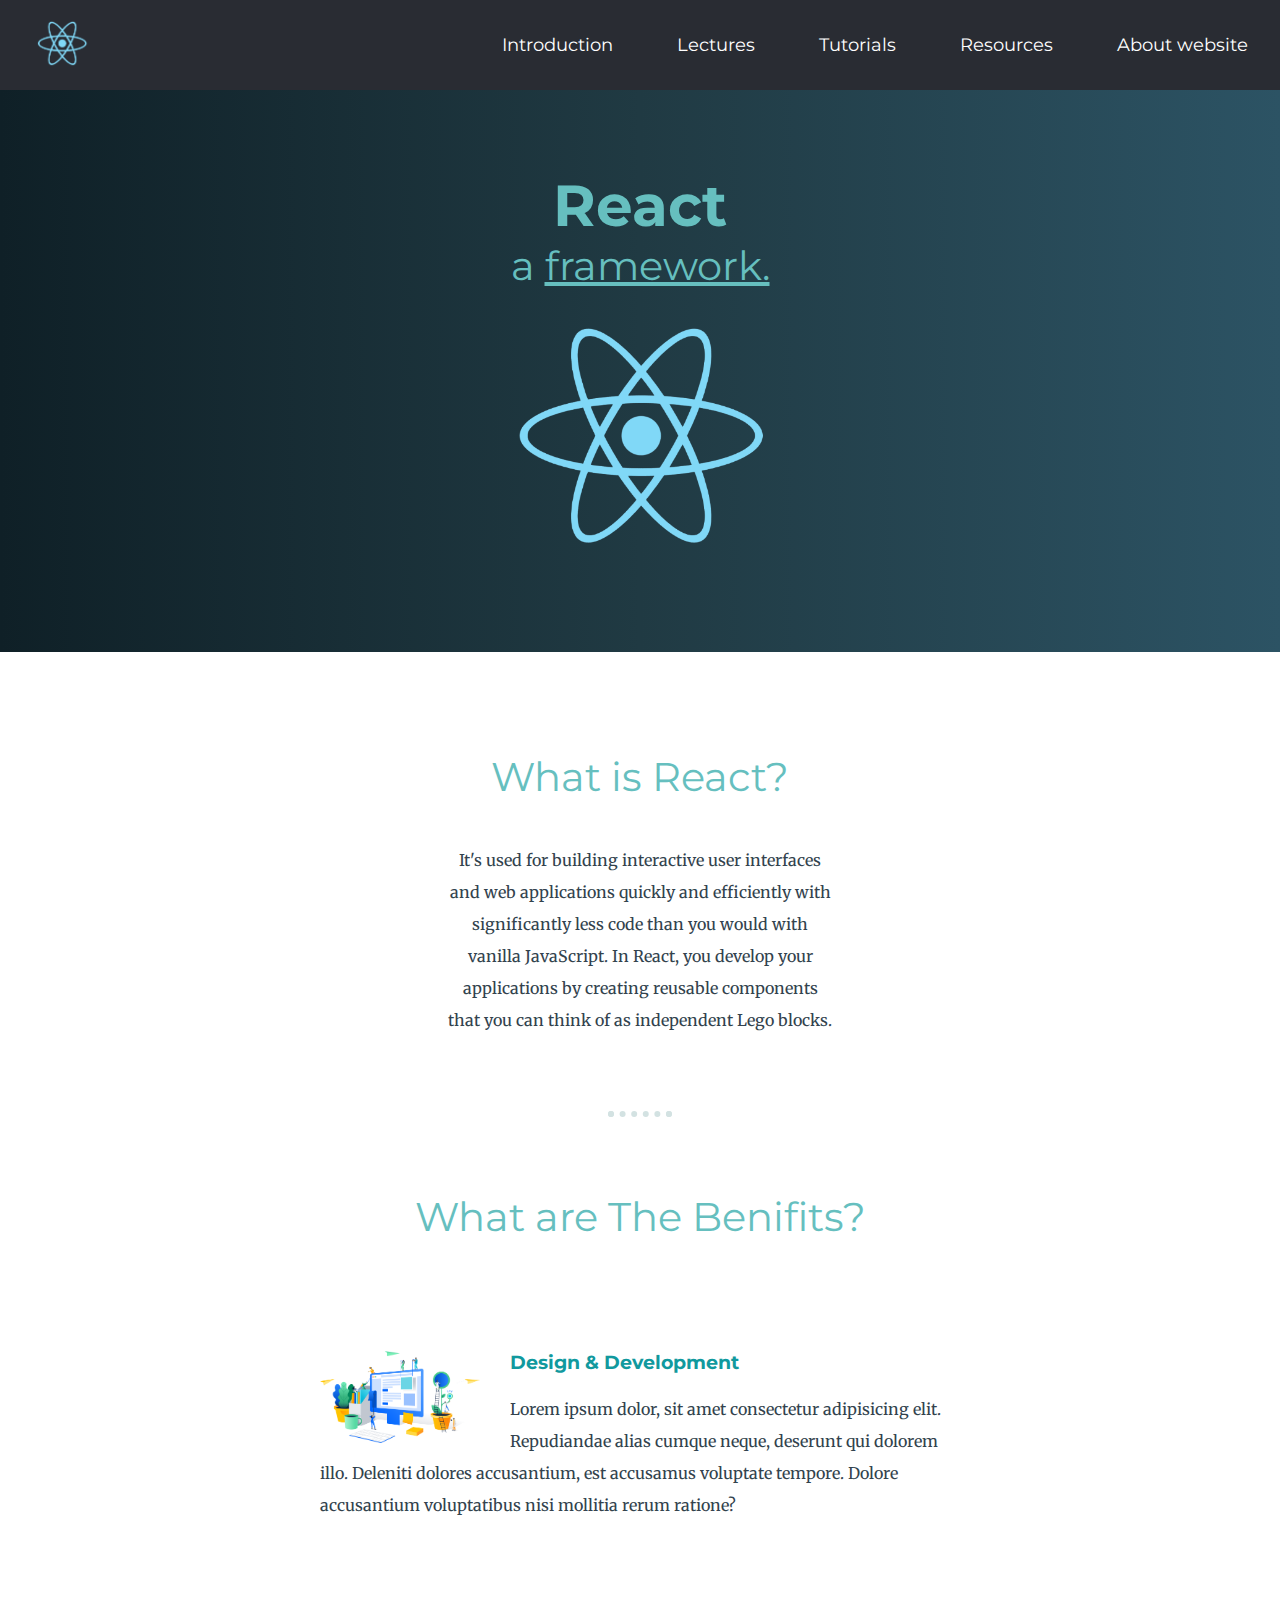
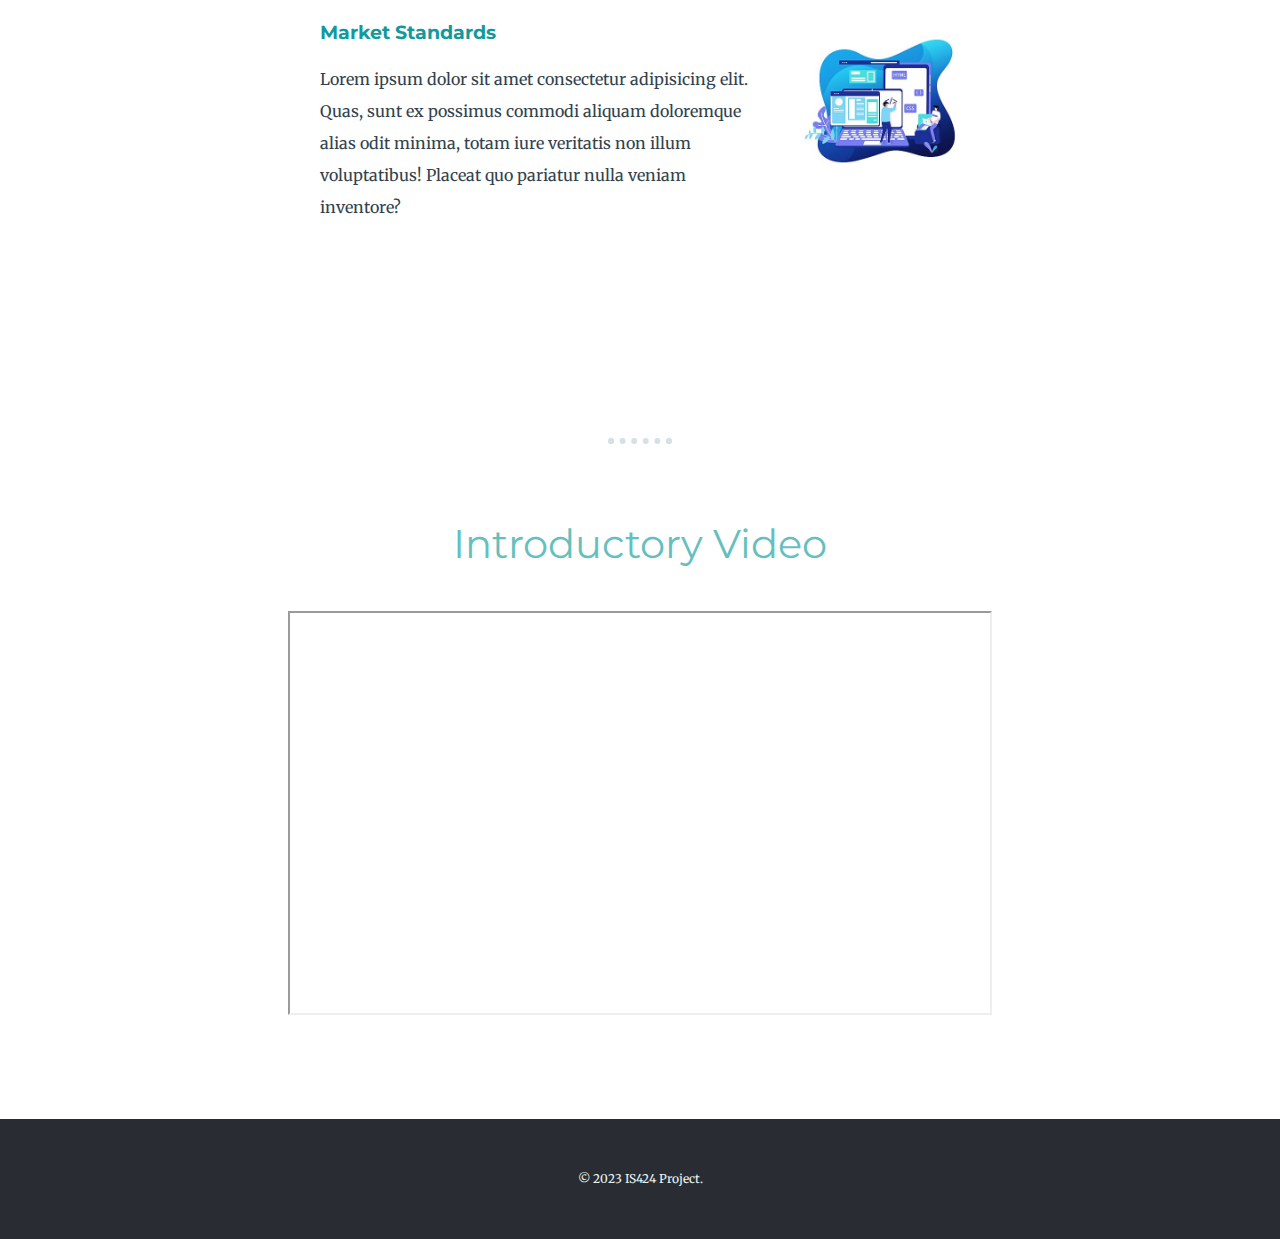
<file: index.html>
<!DOCTYPE html>

<html lang="en">

  <head>
    <title>React</title>
    <meta charset="utf-8">
    <meta name="viewport" content="width=device-width, initial-scale=1.0">
    <link rel="stylesheet" href="css/styles.css">
  </head>

  <body>

    <section class="hero-section">
      <h1>React</h1>
      <h2>a <span class="underline">framework.</span></h2>
      <img class="react-img" src="images/logo.png" alt="react logo">
    </section>

    <section class="content-section">

      <h2>What is React?</h2>
      <p class="intro">
        It's used for building interactive user interfaces and web applications
        quickly and efficiently with significantly less code than you would with
        vanilla JavaScript. In React, you develop your applications by creating
        reusable components that you can think of as independent Lego blocks.
      </p>

      <hr>

      <h2>What are The Benifits?</h2>
      <div class="benifits-row">
        <img class="code-img" src="images/designand.png" alt="code-img">

        <h3>Design & Development</h3>
        <p>Lorem ipsum dolor, sit amet consectetur adipisicing elit. Repudiandae alias cumque neque, deserunt qui dolorem illo. Deleniti dolores accusantium, est accusamus voluptate tempore. Dolore accusantium voluptatibus nisi mollitia rerum ratione?</p>
      </div>

      <div class="benifits-row">
          <img class="ch-img" src="images/ch.png" alt="ch-img">

          <h3>Market Standards</h3>
          <p>Lorem ipsum dolor sit amet consectetur adipisicing elit. Quas, sunt ex possimus commodi aliquam doloremque alias odit minima, totam iure veritatis non illum voluptatibus! Placeat quo pariatur nulla veniam inventore?</p>
        </div>

      <br><br><hr>

      <h2>Introductory Video</h2>
      <iframe class="intro-vid" src="https://www.youtube.com/embed/N3AkSS5hXMA" title="YouTube video player" allow="accelerometer; autoplay; clipboard-write; encrypted-media; gyroscope; picture-in-picture; web-share" allowfullscreen></iframe>

    </section>

    <script src="js/index.js"></script>
  </body>

</html>
</file>
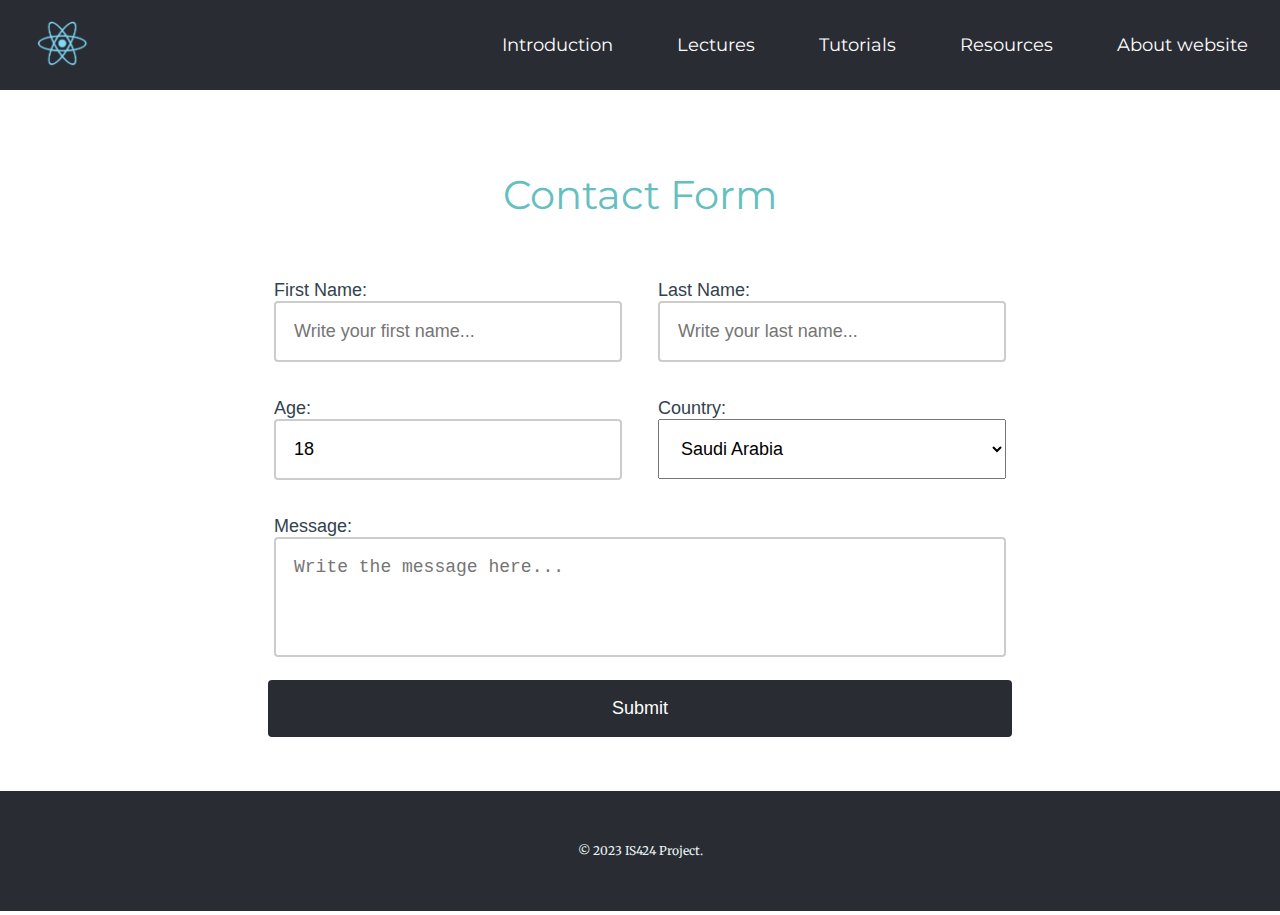
<file: aboutsite.html>
<!DOCTYPE html>

<html lang="en">

  <head>
    <title>React</title>
    <meta charset="utf-8">
    <meta name="viewport" content="width=device-width, initial-scale=1.0">
    <link rel="stylesheet" href="css/styles.css">
  </head>

  <body>
    
    <h2 class="top-margin">Contact Form</h2>

    <form>
      
      <div class="row">
        <label>First Name:
          <input type="text" placeholder="Write your first name..." id="first-name" required>
        </label>
        
        <label>Last Name:
          <input type="text" placeholder="Write your last name..." id="last-name" required>
        </label>
      </div>
        
      <div class="row">
        <label>Age:
          <input type="number" min="6" max="90" step="1" value="18" id="age" required>
        </label>

        <label>Country:
          <select id="country"> 
            <option selected>Saudi Arabia</option>
            <option>China</option>
            <option>USA</option>
            <option>UK</option>
          </select>
        </label>
      </div>

      <div class="row">
        <label>Message:<br>
          <textarea rows="4" cols="36" placeholder="Write the message here..." id="message" required></textarea>
        </label>
      </div>

      <div class="row">
        <input type="submit" value="Submit" onclick="sendEmail()">
      </div>

    </form>

    <script src="js/index.js"></script>
  </body>

</html>
</file>
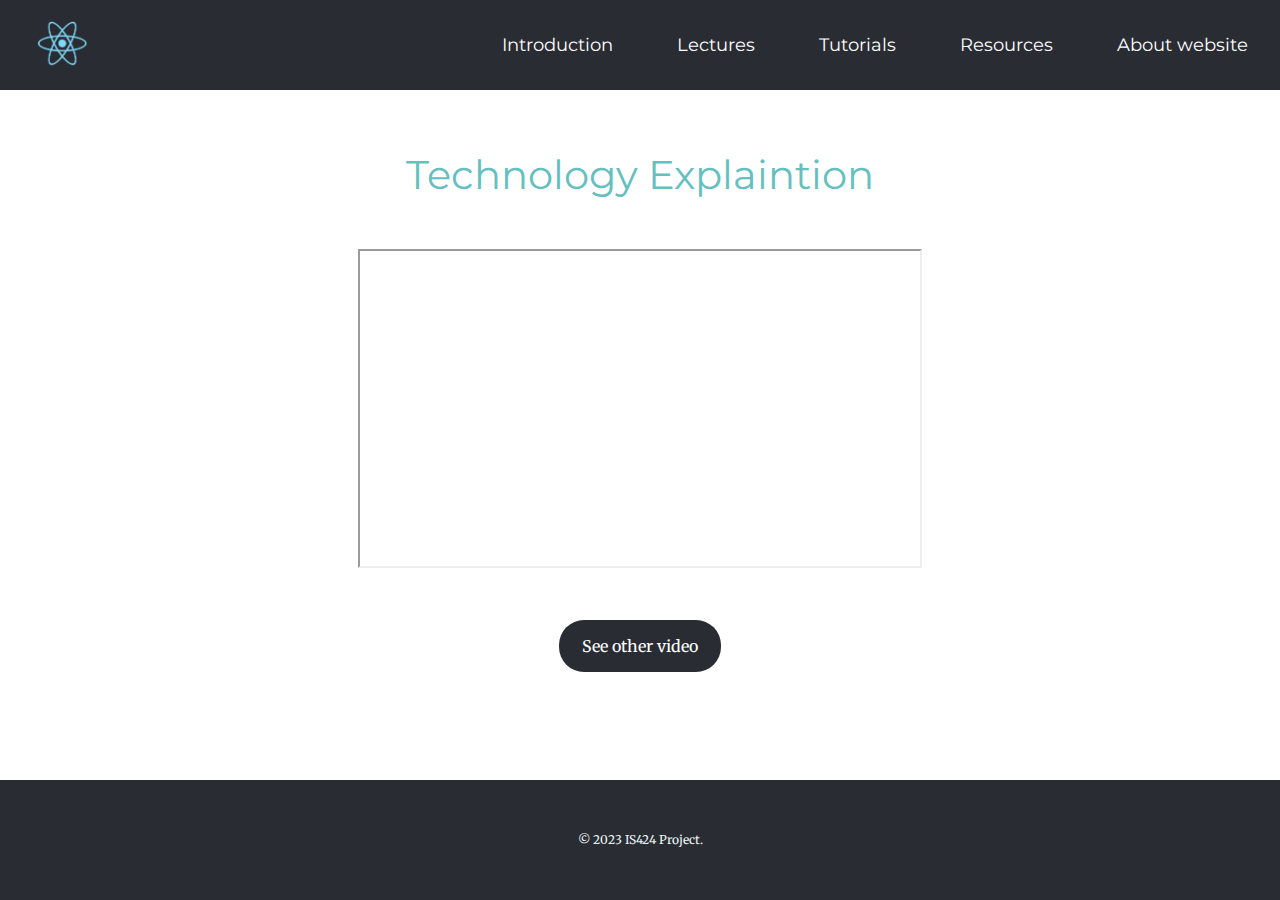
<file: lectures.html>
<!DOCTYPE html>

<html lang="en">

  <head>
    <title>React</title>
    <meta charset="utf-8">
    <meta name="viewport" content="width=device-width, initial-scale=1.0">
    <link rel="stylesheet" href="css/styles.css">
  </head>

  <body>

    <section>
      <h2 class="justify-margin">Technology Explaintion </h2>
      <iframe width="560" height="315" src="https://www.youtube.com/embed/Tn6-PIqc4UM" title="YouTube video player" allow="accelerometer; autoplay; clipboard-write; encrypted-media; gyroscope; picture-in-picture; web-share" allowfullscreen></iframe>
      <a class="link-btn" target="_blank" href="https://www.youtube.com/watch?v=Y6aYx_KKM7A&t=1s">See other video</a>
    </section>
    
    <script src="js/index.js"></script>
  </body>

</html>
</file>
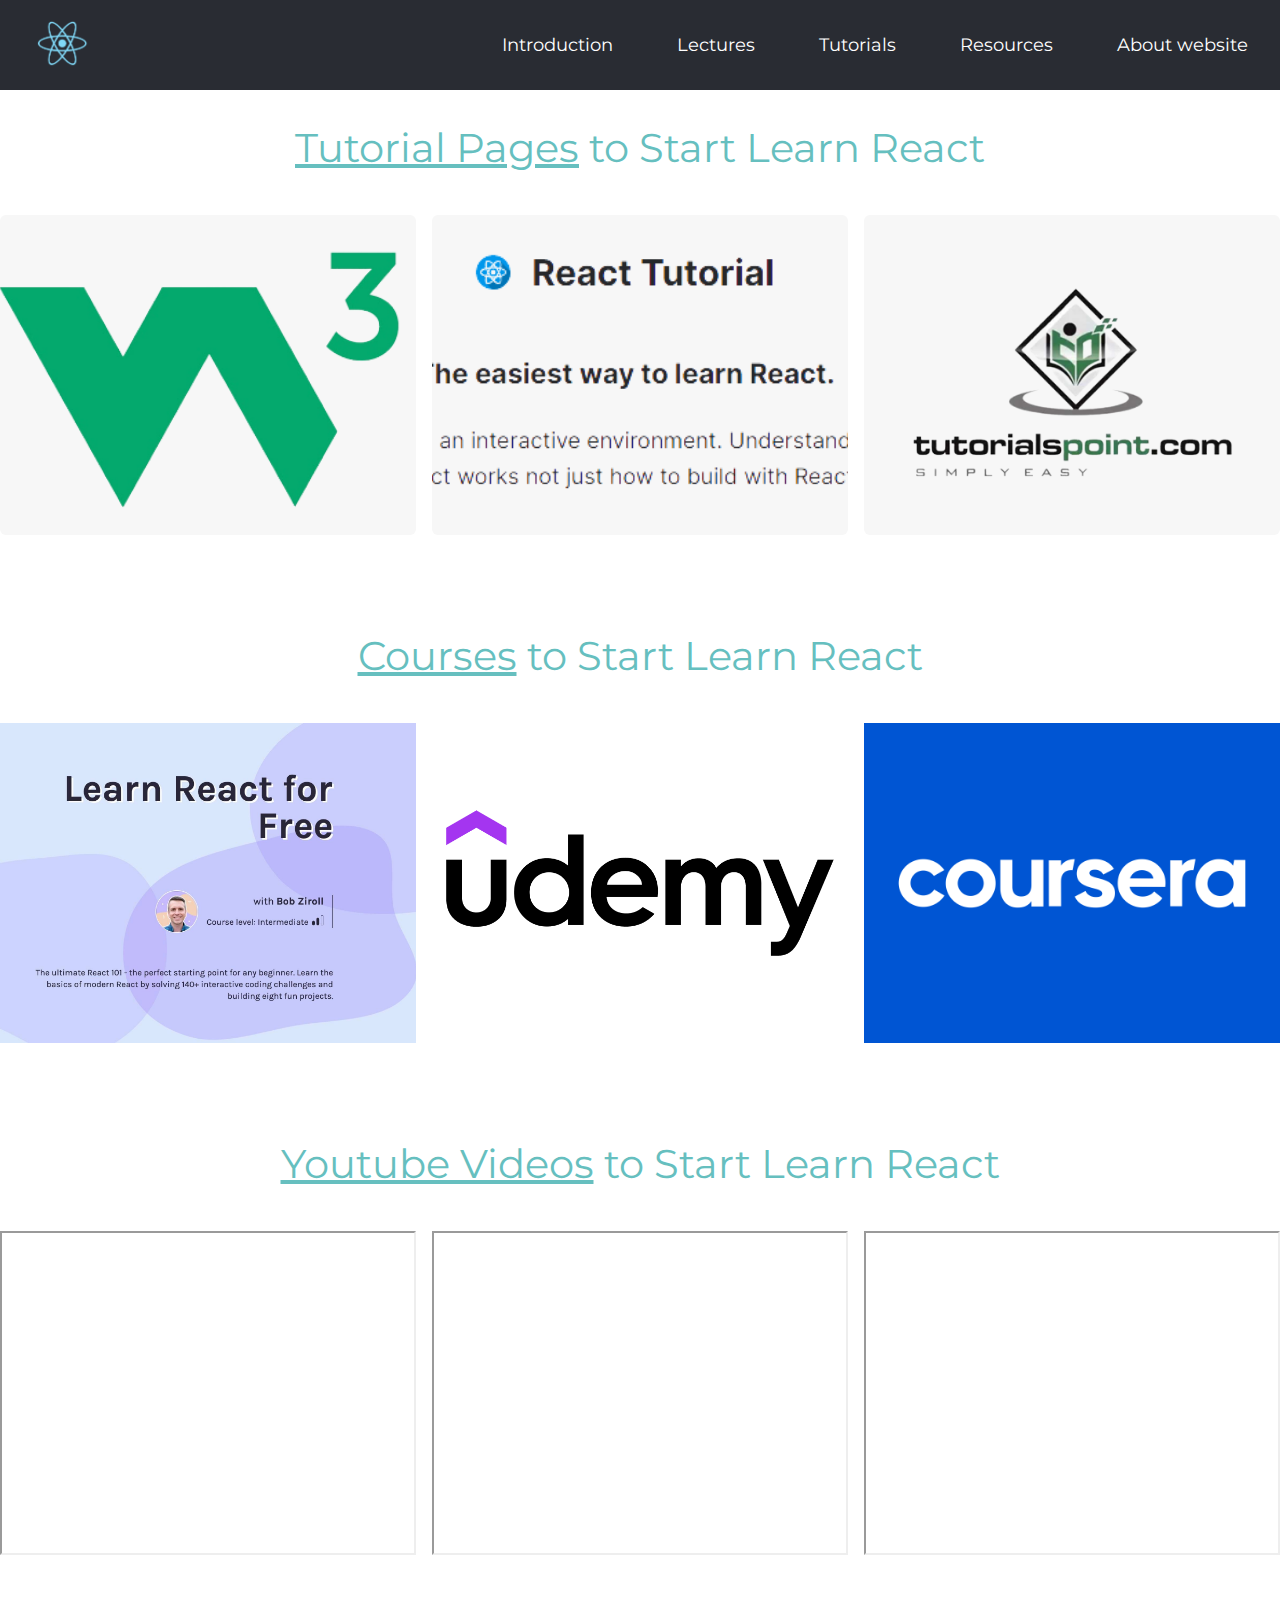
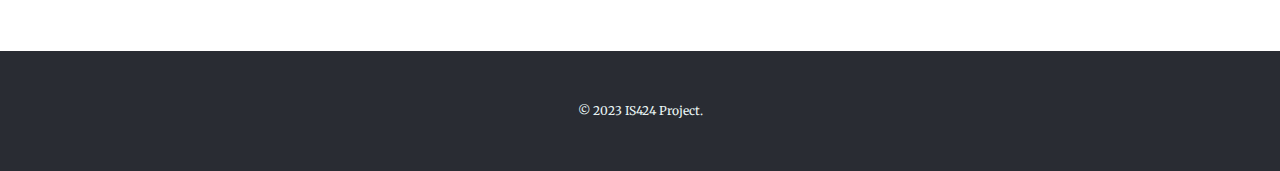
<file: resources.html>
<!DOCTYPE html>

<html lang="en">

  <head>
    <title>React</title>
    <meta charset="utf-8">
    <meta name="viewport" content="width=device-width, initial-scale=1.0">
    <link rel="stylesheet" href="css/styles.css">
  </head>

  <body>
    
    <h2><span class="underline">Tutorial Pages</span> to Start Learn React</h2>
    <div class="flex-container">
      <div class="img-container"> <a href="https://www.w3schools.com/REACT/default.asp" target="_blank"> <img src="images/w3schools.png" alt="w3schools logo"> </a> </div>
      <div class="img-container"> <a href="https://react-tutorial.app/" target="_blank"> <img src="images/react-tutorial.png" alt="react-tutorial logo"> </a> </div>
      <div class="img-container"> <a href="https://www.tutorialspoint.com/reactjs/index.htm" target="_blank"> <img src="images/tutorials-point.png" alt="w3schools logo"> </a> </div>

    </div>

    <h2><span class="underline">Courses</span> to Start Learn React</h2>
    <div class="flex-container">
      <div class="img-container"> <a href="https://scrimba.com/learn/learnreact" target="_blank"> <img src="images/scrimba.jpg" alt="scrimba site to learn react for free"> </a> </div>
      <div class="img-container"> <a href="https://www.udemy.com/course/react-the-complete-guide-incl-redux/" target="_blank"> <img src="images/udemy.png" alt="udemy logo"> </a> </div>
      <div class="img-container"> <a href="https://www.coursera.org/specializations/front-end-development-using-react-specialization" target="_blank"> <img src="images/coursera.png" alt="coursera logo"> </a> </div>
    </div>

    <h2><span class="underline">Youtube Videos</span> to Start Learn React</h2>
    <div class="flex-container">
      <iframe width="580" height="320" src="https://www.youtube.com/embed/bMknfKXIFA8" title="YouTube video player" allow="accelerometer; autoplay; clipboard-write; encrypted-media; gyroscope; picture-in-picture; web-share" allowfullscreen></iframe>
      <iframe width="580" height="320" src="https://www.youtube.com/embed/Ke90Tje7VS0" title="YouTube video player" allow="accelerometer; autoplay; clipboard-write; encrypted-media; gyroscope; picture-in-picture; web-share" allowfullscreen></iframe>
      <iframe width="580" height="320" src="https://www.youtube.com/embed/b9eMGE7QtTk" title="YouTube video player" allow="accelerometer; autoplay; clipboard-write; encrypted-media; gyroscope; picture-in-picture; web-share" allowfullscreen></iframe>
    </div>

    <script src="js/index.js"></script>
  </body>

</html>
</file>
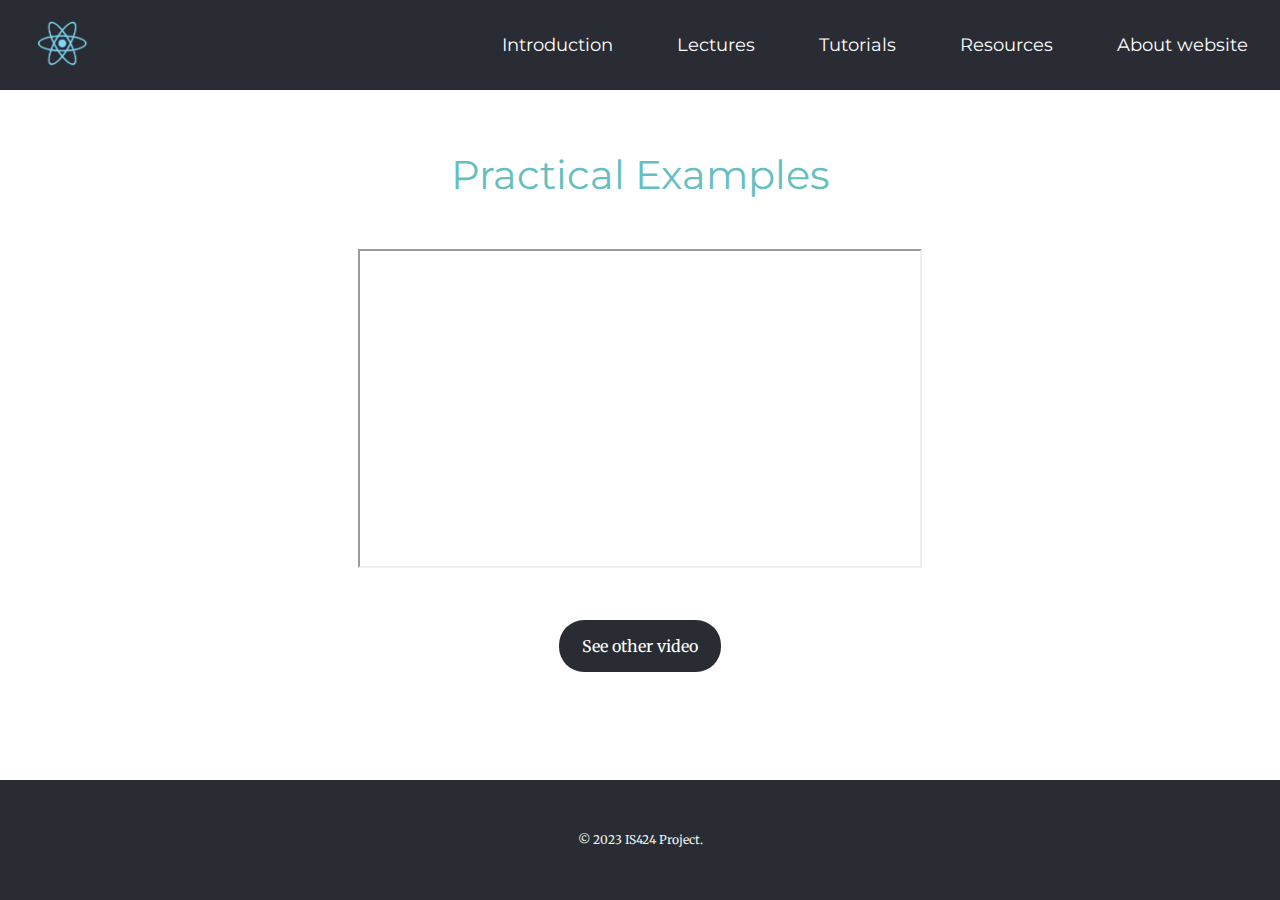
<file: tutorials.html>
<!DOCTYPE html>

<html lang="en">

  <head>
    <title>React</title>
    <meta charset="utf-8">
    <meta name="viewport" content="width=device-width, initial-scale=1.0">
    <link rel="stylesheet" href="css/styles.css">
  </head>

  <body>

    <section>
      <h2 class="justify-margin">Practical Examples</h2>
      <iframe width="560" height="315" src="https://www.youtube.com/embed/O6P86uwfdR0" title="YouTube video player" allow="accelerometer; autoplay; clipboard-write; encrypted-media; gyroscope; picture-in-picture; web-share" allowfullscreen></iframe>      
      <a class="link-btn" target="_blank" href="https://www.youtube.com/watch?v=8DYlzVUTC7s">See other video</a>
    </section>

    <script src="js/index.js"></script>
  </body>

</html>
</file>
<file: css/styles.css>
@import url('https://fonts.googleapis.com/css?family=Merriweather|Montserrat|Sacramento');

body {
  color: #32424d;
  text-align: center;
  font-family: 'Merriweather', serif;
  margin: 0;
  height: 100vh;
  display: flex;
  flex-direction: column;
  justify-content: space-between;
}

/* utilities */

.justify-margin {
  margin: 0 0 1em;
}

.underline {
  text-decoration: underline;
}

.top-margin {
  margin-top: 2em;
}

/* typography */

h1 {
  color: #66BFBF;
  font-size: 3.625rem;
  margin: 50px auto 0 auto;
  font-family: 'Montserrat'
}

h2 {
  color: #66BFBF;
  font-family: 'Montserrat', sans-serif;
  font-size: 2.5rem;
  font-weight: normal;
  padding-bottom: 10px;
}

h3 {
  color: #11999E;
  font-family: 'Montserrat', sans-serif;
}

p {
  line-height: 2;
}

/* navigation */

.logo-container {
  margin-right: auto;
}

.nav-logo-img {
  width: 60px;
}

header ul {
  display: flex;
  background: #292c33;
  list-style: none;
  gap: 4em;
  margin: 0;
  padding: 1em 2em;
}

header li {
  align-self: center;
}

.nav-link {
  color: #66BFBF;
  font-size: 1.125rem;
  color: white;
  font-family: 'Montserrat', sans-serif;
  text-decoration: none;
}

.nav-link:hover {
  color: #eef6ea67;
}

/* footer */

.footer {
  background-color: #292c33;
  padding: 3em 0;
}

.copyright {
  color: #EAF6F6;
  font-size: 0.75rem;
  margin: 0;
}

/* link button */

.link-btn {
  color: white;
  text-decoration: none;
  background: #292c33;
  display: block;
  width: 130px;
  margin: 3em auto;
  padding: 1em;
  border-radius: 25px;
}

.link-btn:hover {
  background: #161b26;
}

/* images */

.react-img{
  width: 300px;
}

.code-img {
  width: 25%;
  float: left;
  margin-right: 30px;
}

.ch-img {
  width: 25%;
  float: right;
  margin-left: 30px;
}

.img-container img {
  width: 100%;
  height: 100%;
  object-fit: cover;
  object-position: center;
}

.img-container img:hover {
  opacity: 0.5;
}

/* content divider */

hr {
  border: dotted #d3e2e2 6px;
  border-bottom: none;
  width: 4%;
  margin: 75px auto;
}

/* hero section */

.hero-section {
  background: #0F2027;  /* fallback for old browsers */
  background: -webkit-linear-gradient(to left, #2C5364, #203A43, #0F2027);  /* Chrome 10-25, Safari 5.1-6 */
  background: linear-gradient(to left, #2C5364, #203A43, #0F2027); /* W3C, IE 10+/ Edge, Firefox 16+, Chrome 26+, Opera 12+, Safari 7+ */
  padding: 5em;
}

.hero-section h1,
.hero-section h2 {
  margin: 0;
}

/* content section */

.content-section {
  margin: 100px 0;
}

.intro {
  width: 30%;
  margin: 0 auto;
}

.benifits-row {
  width: 50%;
  margin: 100px auto 100px auto;
  text-align: left;
}

/* iframes */

iframe {
  text-align: center;
}

.intro-vid {
  width: 700px;
  height: 400px;
}

/* containers */

.flex-container {
  display: flex;
  gap: 1em;
  justify-content: center;
  margin-bottom: 6em;
}

.img-container {
  width: 580px;
  height: 320px;
  background: #f7f7f7;
  border-radius: 6px;
}

/* form style */

form {
  font-family: Arial, Helvetica, sans-serif;
  width: 60%;
  margin: 0 auto;
  display: flex;
  flex-direction: column;
}

.row {
  display: flex;
  justify-content: space-between;
}

.row * {
  width: 100%;
  box-sizing: border-box;
  padding: 1em;
  font-size: 1.125rem;
}

label {
  text-align: left;
  font-size: 1.5rem;
}

input[type="text"], 
input[type="message"], 
input[type="email"], 
input[type="number"],
textarea {
  border: 2px solid #ccc;
  border-radius: 4px;
}

textarea {
  resize: none;
}

input[type="submit"] {
  color: white;
  background-color: #292c33;
  border: none;
  border-radius: 4px;
  cursor: pointer;
  width: 97%;
  margin: 0 auto 3em;
}

input[type="submit"]:hover {
  background: #161b26;
}
</file>
